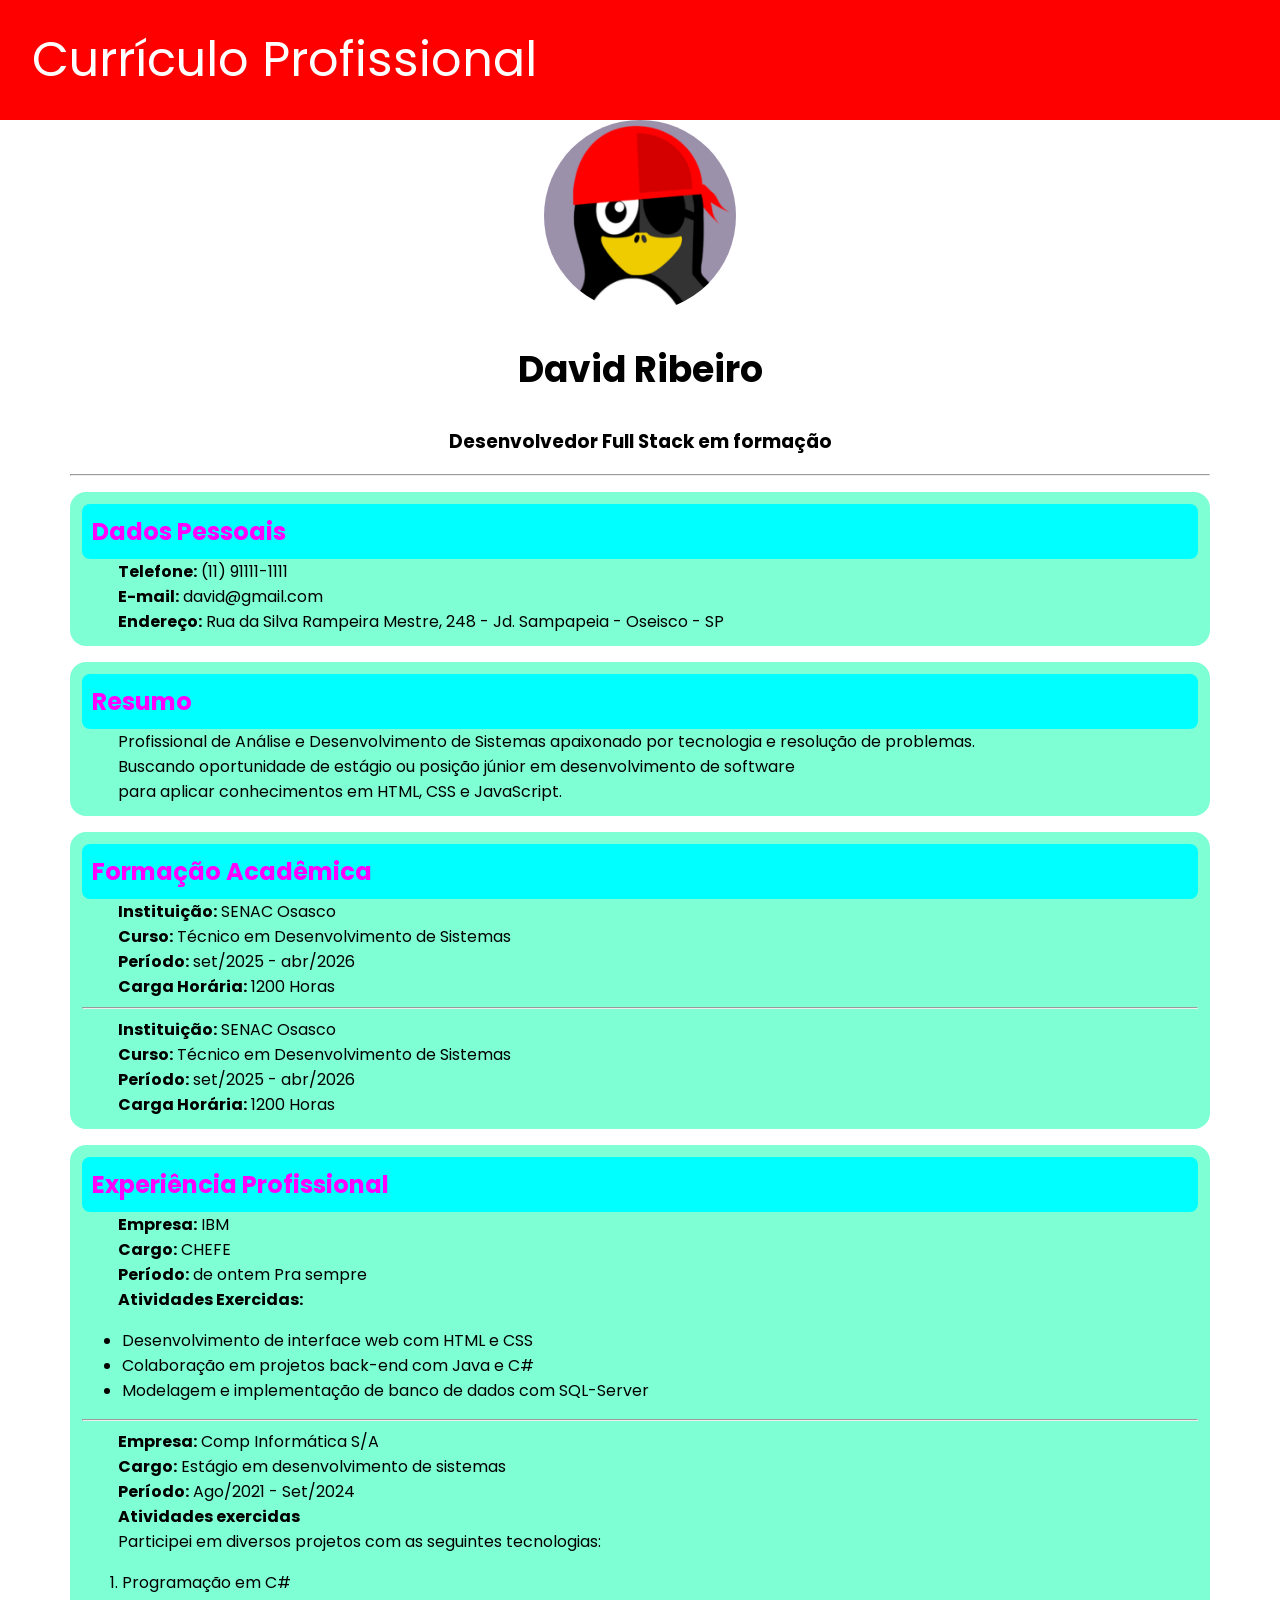
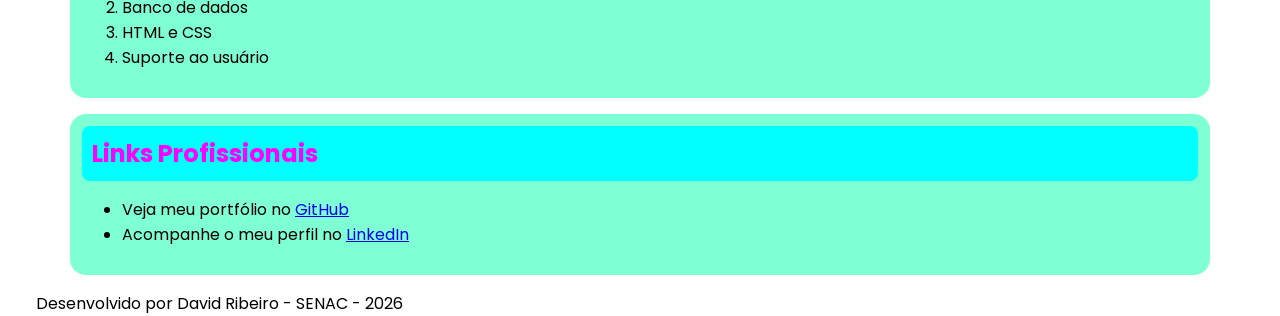
<file: index.html>
<html>

<head>
    <meta charset="UTF-8" />
    <title>Meu currículo</title>

    <link
        href="https://fonts.googleapis.com/css2?family=Poppins:ital,wght@0,100;0,200;0,300;0,400;0,500;0,600;0,700;0,800;0,900;1,100;1,200;1,300;1,400;1,500;1,600;1,700;1,800;1,900&display=swap"
        rel="stylesheet">
    <!--Estilos CSS INTERNAL-->
    <style>
        .titulo-do-card{
            font-size: 24px;
            font-family: 'Poppins';
            font-weight: 400px;
            color: magenta;
            background-color: aqua;
            padding: 10px 10px;
            border-radius: 8px;
            margin: 0;
        }
        .card{
            background-color: aquamarine;
            border-radius: 16px;
            padding: 12px;
            margin: 16px 0;
        }
        p{
            margin-bottom: 0;
            margin-top: 0;
            margin-left: 16px;
            padding: 0 20px;
        }
        .tracejada{
            border: 2px dashed;
        }

    </style>
</head>

<body style="margin: 0; font-family: 'Poppins';">

    <header style="
        background-color: red;
        margin: 0;
        padding: 24px 32px;
    ">
        <h1 style="
            color: white;
            margin: 0;
            font-weight: 400;
            font-size: 48px;
        ">
            Currículo Profissional
        </h1>
    </header>

    <main style="
        width: 1140px;
        margin: auto;
    ">

        <!-- Foto e nome do candidato -->
        <section style="
            width: 500px;
            margin: auto;
            text-align: center;
        ">

            <img
                src="./assets/bah.png"
                alt="foto de perfil"
                style="
                    width: 192px;
                    border-radius: 96px;
                "
            >

            <h2 style="
                font-size: 36px;
                font-weight: 700;
            ">
                David Ribeiro
            </h2>

            <h3>
                Desenvolvedor Full Stack em formação
            </h3>

        </section>

        <hr style="margin: 0; border: 2px border red;"/>

        <!-- Dados pessoais -->
        <section class="card">
            <h3 class="titulo-do-card">Dados Pessoais</h3>

            <p>
                <b>Telefone:</b> (11) 91111-1111
            </p>

            <p>
                <b>E-mail:</b> david@gmail.com
            </p>

            <p>
                <b>Endereço:</b>
                Rua da Silva Rampeira Mestre, 248 - Jd. Sampapeia - Oseisco - SP
            </p>
        </section>

        <!-- Resumo -->
        <section class="card">
            <h3 class="titulo-do-card">Resumo </h3>

            <p>
                Profissional de Análise e Desenvolvimento de Sistemas apaixonado por tecnologia e resolução de problemas.<br>
                Buscando oportunidade de estágio ou posição júnior em desenvolvimento de software<br>
                para aplicar conhecimentos em HTML, CSS e JavaScript.
            </p>
        </section>

        <!-- Formação Acadêmica -->
        <section class="card">
            <h3 class="titulo-do-card">Formação Acadêmica</h3>

            <p>
                <b>Instituição:</b> SENAC Osasco
            </p>

            <p>
                <b>Curso:</b> Técnico em Desenvolvimento de Sistemas
            </p>

            <p>
                <b>Período:</b> set/2025 - abr/2026
            </p>

            <p>
                <b>Carga Horária:</b> 1200 Horas
            </p>

            <hr />

            <!-- Segunda formação, presente no código do professor -->
            <p>
                <b>Instituição:</b> SENAC Osasco
            </p>

            <p>
                <b>Curso:</b> Técnico em Desenvolvimento de Sistemas
            </p>

            <p>
                <b>Período:</b> set/2025 - abr/2026
            </p>

            <p>
                <b>Carga Horária:</b> 1200 Horas
            </p>

        </section>

        <!-- Experiência Profissional -->
        <section class="card">
            <h3 class="titulo-do-card">Experiência Profissional</h3>

            <p>
                <b>Empresa:</b> IBM
            </p>

            <p>
                <b>Cargo:</b> CHEFE
            </p>

            <p>
                <b>Período:</b> de ontem Pra sempre
            </p>

            <p>
                <b>Atividades Exercidas:</b>
            </p>

            <ul>
                <li>Desenvolvimento de interface web com HTML e CSS</li>
                <li>Colaboração em projetos back-end com Java e C#</li>
                <li>Modelagem e implementação de banco de dados com SQL-Server</li>
            </ul>

            <hr />

            <!-- Segunda experiência, presente no código do professor -->
            <p>
                <b>Empresa:</b> Comp Informática S/A
            </p>

            <p>
                <b>Cargo:</b> Estágio em desenvolvimento de sistemas
            </p>

            <p>
                <b>Período:</b> Ago/2021 - Set/2024
            </p>

            <p>
                <strong>Atividades exercidas</strong>
            </p>

            <p>
                Participei em diversos projetos com as seguintes tecnologias:
            </p>

            <ol>
                <li>Programação em C#</li>
                <li>Banco de dados</li>
                <li>HTML e CSS</li>
                <li>Suporte ao usuário</li>
            </ol>

        </section>

        <!-- Links Profissionais -->
        <section class="card">
            <h3 class="titulo-do-card">Links Profissionais</h3>

            <ul>
                <li>
                    Veja meu portfólio no
                    <a href="https://github.com/ShadownJack">GitHub</a>
                </li>

                <li>
                    Acompanhe o meu perfil no
                    <a href="https://www.linkedin.com/in/david-soares-ribeiro">LinkedIn</a>
                </li>
            </ul>
        </section>

    </main>

    <footer>
        <p>Desenvolvido por David Ribeiro - SENAC - 2026</p>
    </footer>

</body>

</html>
</file>
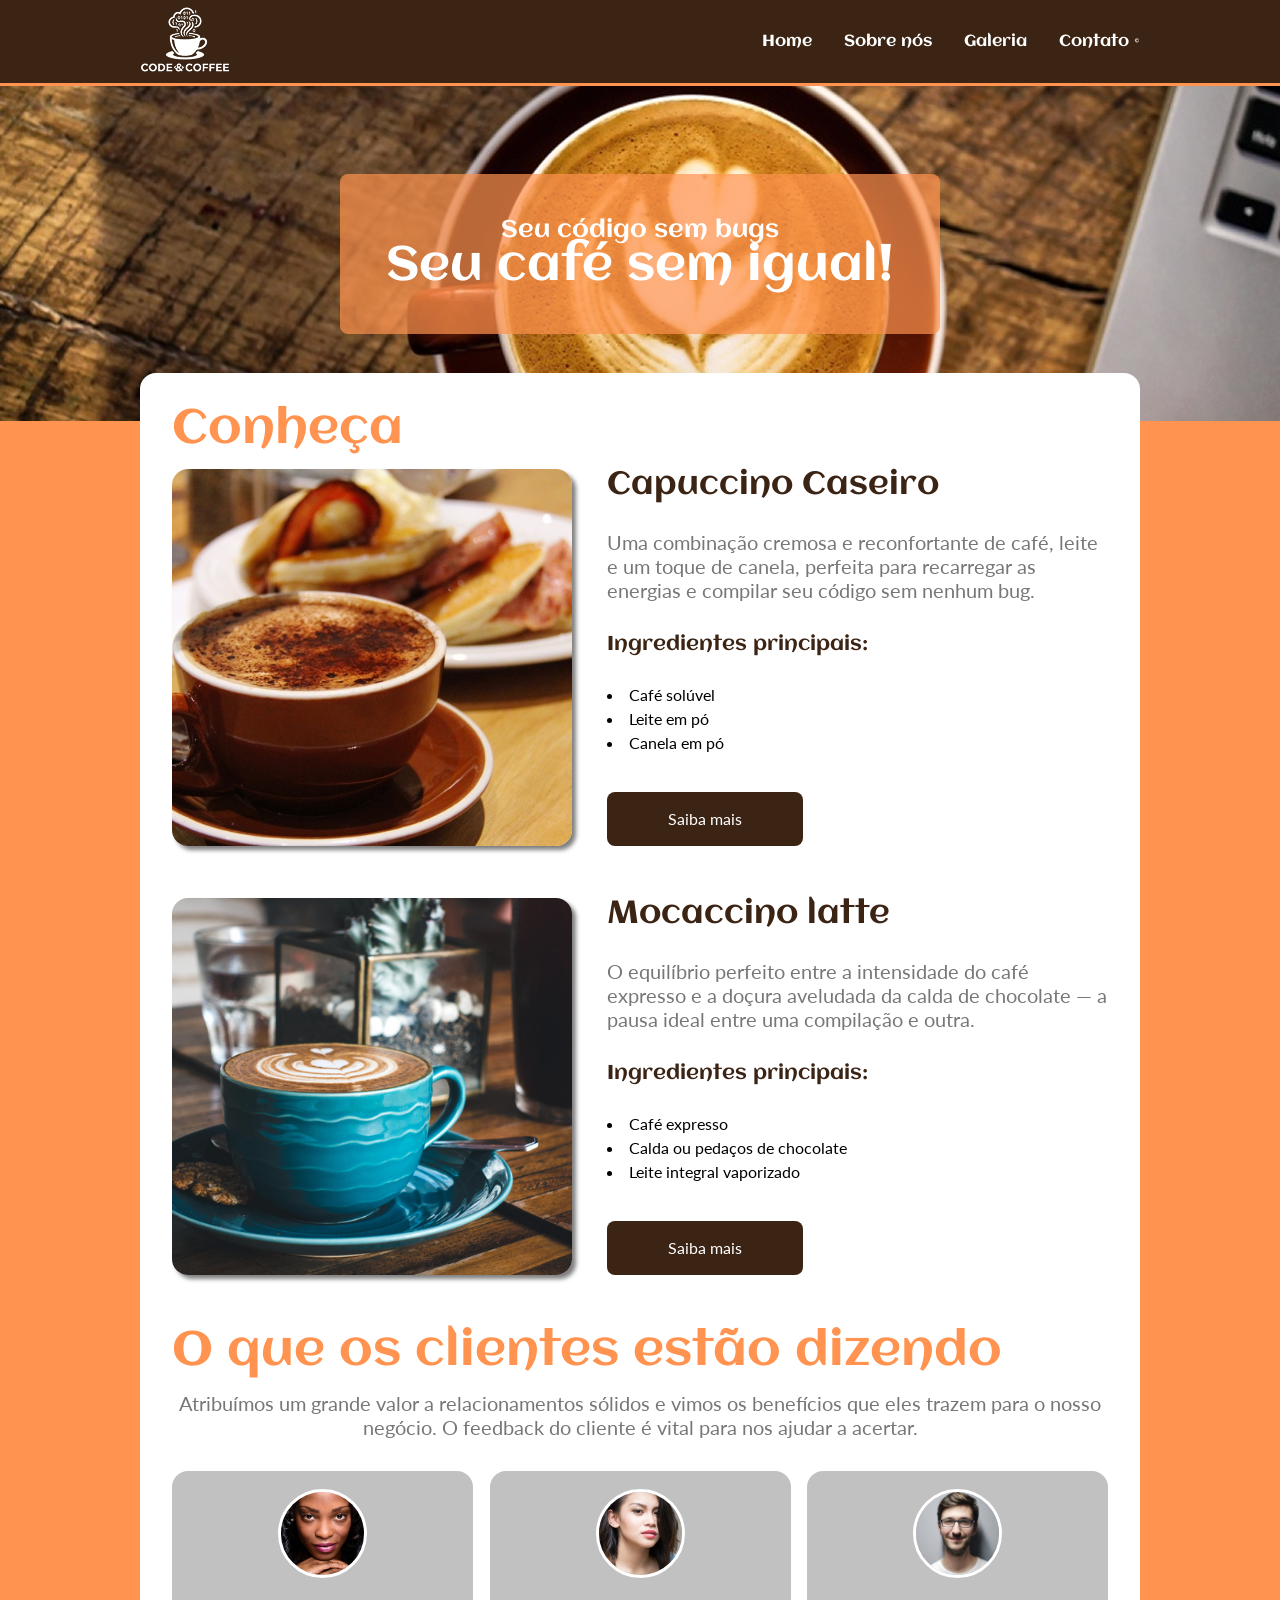
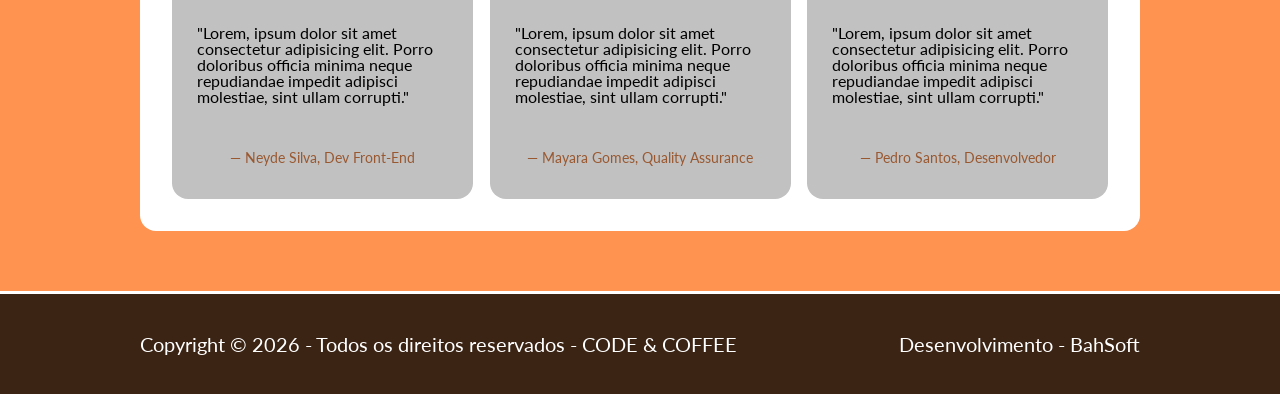
<file: SEGUNDO_SITE/index.html>
<!DOCTYPE html>
<html lang="pt-br">

<head>
    <meta charset="UTF-8">
    <meta name="viewport" content="width=device-width, initial-scale=1.0">
    <link rel="stylesheet" href="./styles/reset.css">
    <link rel="stylesheet" href="./styles/estilos.css">
    <title>Code & Coffee</title>
</head>

<body>
    <div class="principal">

        <!-- Cabeçalho da página -->
        <header>
            <nav class="nav-superior">
                <a href="index.html" title="Voltar para a tela principal">
                    <img src="./assets/logotipo.png" />
                </a>
                <ul class="menu-superior">
                    <li><a class="menu-superior__link" href="index.html" title="Voltar para a tela principal">Home</a></li>
                    <li><a class="menu-superior__link" href="#">Sobre nós</a></li>
                    <li><a class="menu-superior__link" href="galeria.html">Galeria</a></li>
                    <li><a class="menu-superior__link" href="#">Contato &copy;</a></li>
                </ul>
            </nav>
        </header>
        <!-- Conteúdo da página -->
        <main>
            <section class="banner">
                <div class="banner__card">
                    <h2>Seu código sem bugs</h2>
                    <h1>Seu café sem igual!</h1>
                </div>
            </section>
            <section class="conteudo-principal">
                <h1 class="conteudo-principal__titulo">Conheça</h1>
                <ul>
                    <li>
                        <article class="conteudo-principal__produto">
                            <img class="conteudo-principal__imagem" src="./assets/capuccino_caseiro.jpg" />
                            <div class="conteudo-principal__info">
                                <h2 class="conteudo-principal__subtitulo">Capuccino Caseiro</h2>
                                <p class="conteudo-principal__descricao">
                                    Uma combinação cremosa e reconfortante de
                                    café, leite e um toque de canela, perfeita
                                    para recarregar as energias e compilar
                                    seu código sem nenhum bug.
                                </p>
                                <h3 class="conteudo-principal__lista-titulo">Ingredientes principais:</h3>
                                <ul class="conteudo-principal__lista-itens">
                                    <li>Café solúvel</li>
                                    <li>Leite em pó</li>
                                    <li>Canela em pó</li>
                                </ul>
                                <a class="botao" href="#">Saiba mais</a>
                            </div>
                        </article>
                    </li>
                    <li>
                        <article class="conteudo-principal__produto">
                            <img class="conteudo-principal__imagem" src="./assets/mocaccino_latte.jpg" />
                            <div class="conteudo-principal__info">
                                <h2 class="conteudo-principal__subtitulo">Mocaccino latte</h2>
                                <p class="conteudo-principal__descricao">
                                    O equilíbrio perfeito entre a
                                    intensidade do café expresso e a
                                    doçura aveludada da calda de
                                    chocolate — a pausa ideal entre
                                    uma compilação e outra.
                                </p>
                                <h3 class="conteudo-principal__lista-titulo">Ingredientes principais:</h3>
                                <ul class="conteudo-principal__lista-itens">
                                    <li>Café expresso</li>
                                    <li>Calda ou pedaços de chocolate</li>
                                    <li>Leite integral vaporizado</li>
                                </ul>
                                <a class="botao" href="#">Saiba mais</a>
                            </div>
                        </article>
                    </li>
                </ul>

                <h1 class="conteudo-principal__titulo">O que os clientes estão dizendo</h1>
                <p class="conteudo-principal__descricao" style="text-align: center;">
                    Atribuímos um grande valor a relacionamentos sólidos
                    e vimos os benefícios que eles trazem para o
                    nosso negócio. O feedback do cliente é vital
                    para nos ajudar a acertar.
                </p>
                <ul class="conteudo-principal__comentarios">
                    <li>
                        <article class="card-avaliacao">
                            <img class="card-avaliacao__perfil" src="./assets/client3.jpg" />
                            <blockquote class="card-avaliacao__comentario">
                                "Lorem, ipsum dolor sit amet consectetur
                                adipisicing elit. Porro doloribus officia
                                minima neque repudiandae impedit adipisci
                                molestiae, sint ullam corrupti."
                            </blockquote>
                            <cite>— Neyde Silva, Dev Front-End</cite>
                        </article>
                    </li>
                    <li>
                        <article class="card-avaliacao">
                            <img class="card-avaliacao__perfil" src="./assets/client2.jpg" />
                            <blockquote class="card-avaliacao__comentario">
                                "Lorem, ipsum dolor sit amet consectetur
                                adipisicing elit. Porro doloribus officia
                                minima neque repudiandae impedit adipisci
                                molestiae, sint ullam corrupti."
                            </blockquote>
                            <cite>— Mayara Gomes, Quality Assurance</cite>
                        </article>
                    </li>
                    <li>
                        <article class="card-avaliacao">
                            <img class="card-avaliacao__perfil" src="./assets/client1.jpg" />
                            <blockquote class="card-avaliacao__comentario">
                                "Lorem, ipsum dolor sit amet consectetur
                                adipisicing elit. Porro doloribus officia
                                minima neque repudiandae impedit adipisci
                                molestiae, sint ullam corrupti."
                            </blockquote>
                            <cite>— Pedro Santos, Desenvolvedor</cite>
                        </article>
                    </li>
                </ul>
            </section>
        </main>

        <!-- Rodapé da página -->
        <footer class="rodape">
            <div class="rodape__conteudo">
                <h2>Copyright &copy; 2026 - Todos os direitos reservados - CODE & COFFEE</h2>
                <h2>Desenvolvimento - BahSoft</h2>
            </div>
        </footer>

    </div>
</body>

</html>
</file>
<file: SEGUNDO_SITE/styles/estilos.css>
@import url('https://fonts.googleapis.com/css2?family=Aclonica&family=Lato:ital,wght@0,100;0,300;0,400;0,700;0,900;1,100;1,300;1,400;1,700;1,900&display=swap');

:root {
    --cor-principal: #3C2415;
    --cor-secundaria: #ff934f;
    --cor-preta: #000000;
    --cor-branca: #FFFFFF;
    --cor-cinza: #777777;
    --cor-cinza-card: #c1c1c1;
    --cor-marrom: #995830;
    
    --cor-secundaria-transparente: rgba(255, 147, 79, 0.7);
    --cor-da-sombra: rgb(0, 0, 0, 0.5);

    --fonte-principal: 'Aclonica', sans-serif;
    --fonte-secundaria: 'Lato', sans-serif;

}

.principal {
    width: 100%;
    background-color: var(--cor-secundaria);
}

header {
    display: flex;
    background-color: var(--cor-principal);
    height: 83px;
    border-bottom: 3px solid var(--cor-secundaria);
}

.nav-superior {
    width: 1000px;
    display: flex;
    flex-direction: row;
    justify-content: space-between;
    margin: auto;
}

.menu-superior {
    display: flex;
    align-items: center;
    gap: 32px;
    font-size: 16px;
    font-family: var(--fonte-principal);
}

.menu-superior__link {
    text-decoration: none;
    color: var(--cor-branca);
}

.menu-superior__link:hover {
    color: var(--cor-secundaria);
    font-size: 17px;
}

.banner {
    display: flex;
    align-items: center;
    justify-content: center;
    width: 100%;
    height: 335px;
    background-image: url('../assets/banner.png');
    /*background-repeat: repeat;*/ 
    background-size: cover;
}

.banner__card {
    background-color: var(--cor-secundaria-transparente);
    width: 600px;
    height: 160px;
    border-radius: 8px;
    display: flex;
    flex-direction: column;
    justify-content: center;
    align-items: center;
    color: var(--cor-branca);
    font-family: var(--fonte-principal);
}

.banner__card h2 {
    font-size: 24px;
}

.banner__card h1 {
    font-size: 48px;
}

.conteudo-principal {
    width: 1000px;
    background-color: var(--cor-branca);
    margin: auto;
    border-radius: 16px;
    margin-top: -48px;
    padding: 32px;
    box-sizing: border-box;
}

.conteudo-principal__titulo {
    font-family: var(--fonte-principal);
    font-size: 48px;
    color: var(--cor-secundaria);
    margin-bottom: 16px;
}

.conteudo-principal__produto {
    display: flex;
    flex-direction: row;
    gap: 35px;
    margin-bottom: 52px;
}

.conteudo-principal__imagem {
    width: 400px;
    height: 377px;
    border-radius: 16px;
    box-shadow: 4px 4px 4px var(--cor-da-sombra);
    object-fit: cover;
}

.conteudo-principal__subtitulo{
    font-family: var(--fonte-principal);
    color: var(--cor-principal);
    font-size: 32px;
}

.conteudo-principal__subtitulo-galeria{
    font-family: var(--fonte-secundaria);
    color: var(--cor-preta);
    font-size: 20px;
}

.conteudo-principal__descricao {
    font-family: var(--fonte-secundaria);
    color: var(--cor-cinza);
    font-size: 20px;
    line-height: 1.2;
    margin-top: 16px;
}

.conteudo-principal__lista-titulo {
    font-size: 20px;
    color: var(--cor-principal);
    font-family: var(--fonte-principal);
    margin: 20px 0 16px 0;
}

.botao {
    width: 196px;
    height: 54px;
    background-color: var(--cor-principal);
    font-family: var(--fonte-secundaria);
    color: var(--cor-branca);
    text-decoration: none;
    border-radius: 8px;
    display: flex;
    justify-content: center;
    align-items: center;
}

.botao:hover {
    background-color: var(--cor-secundaria);
    color: var(--cor-principal);
}

.conteudo-principal__lista-itens {
    font-family: var(--fonte-secundaria);
    line-height: 1.5;
    list-style-type: disc;
    list-style-position: inside;
    margin-bottom: 24px;
}

.conteudo-principal__info {
    display: flex;
    flex-direction: column;
    justify-content: space-between;
}

.card-avaliacao {
    display: flex;
    flex-direction: column;
    justify-content: space-between;
    align-items: center;
    background-color: var(--cor-cinza-card);
    border-radius: 16px;
    width: 301px;
    height: 328px;
    padding: 18px 25px 34px 25px;
    box-sizing: border-box;
}

.card-avaliacao__perfil{
    width: 83px;
    height: 83px;
    border-radius: 50%;
    border: 3px solid var(--cor-branca);
    object-fit: cover;
}

.card-avaliacao__comentario {
    font-family: var(--fonte-secundaria);
    color: var(--cor-preta);
    font-size: 16px;
}

cite {
    color: var(--cor-marrom);
    font-family: var(--fonte-secundaria);
    font-size: 14px;
}

.conteudo-principal__comentarios {
    display: flex;
    justify-content: space-between;
    gap: 16px;
    margin: 32px 0 0 0;
}

.rodape {
    background-color:  var(--cor-principal);
    color: var(--cor-branca);
    border-top: 3px solid var(--cor-branca);
    margin-top: 60px;
    height: 100px;
}

.rodape__conteudo {
    display: flex;
    flex-direction: row;
    justify-content: space-between;
    align-items: center;
    width: 1000px;
    margin: auto;
    height: 100%;
    font-family: var(--fonte-secundaria);
    font-size: 20px;
}


.rodape__conteudo p {
    font-size: 48px;
    color: yellow;
    font-family: var(--fonte-principal);
}

.rodape__conteudo__links {
    display: flex;
    justify-content: space-around;
    width: 1000px;
    margin: auto;
}

.galeria {
    display: grid;
    grid-template-columns: 1fr 1fr 1fr;
    column-gap: 16px;
    row-gap: 8px;
    margin-top: 32px;
}

.galeria__foto {
    width: 100%;
    height: 215px;
    border-radius: 6px;
    box-shadow: 4px 4px 4px var(--cor-cinza);
}
</file>
